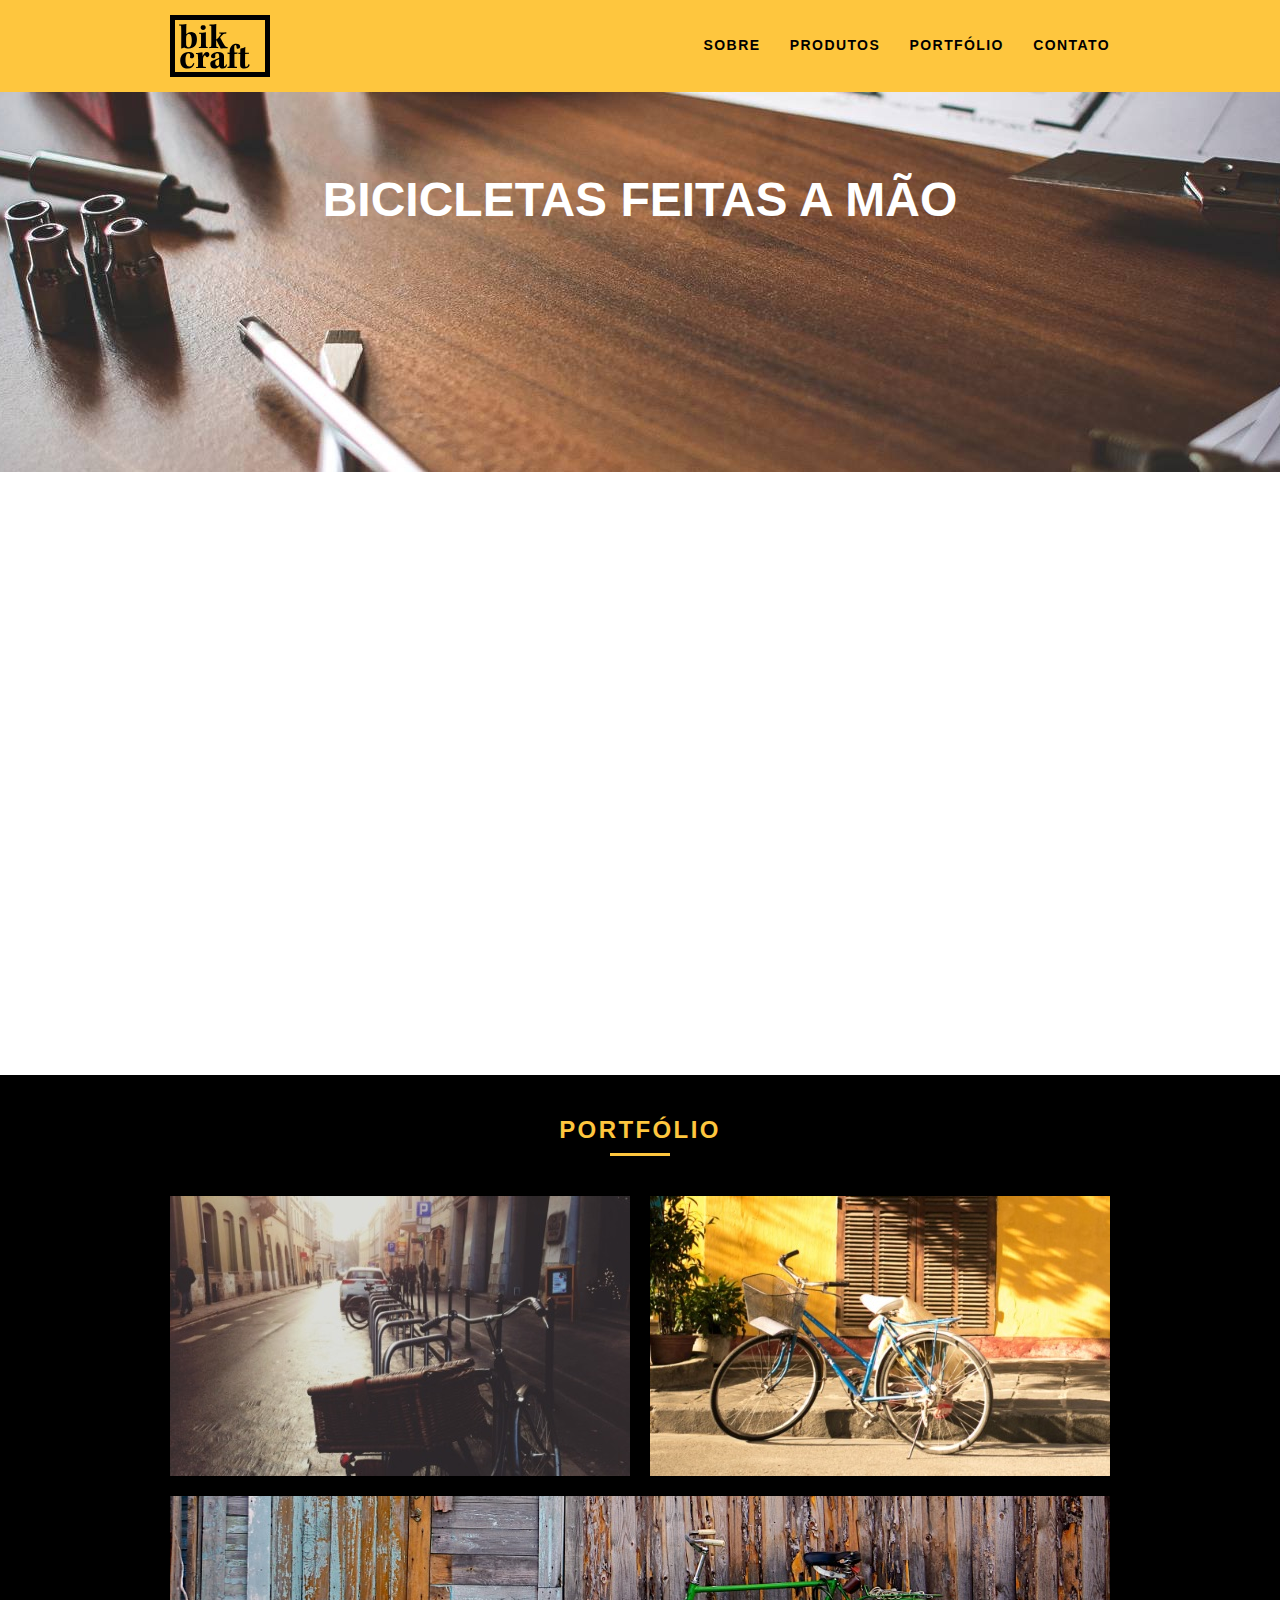
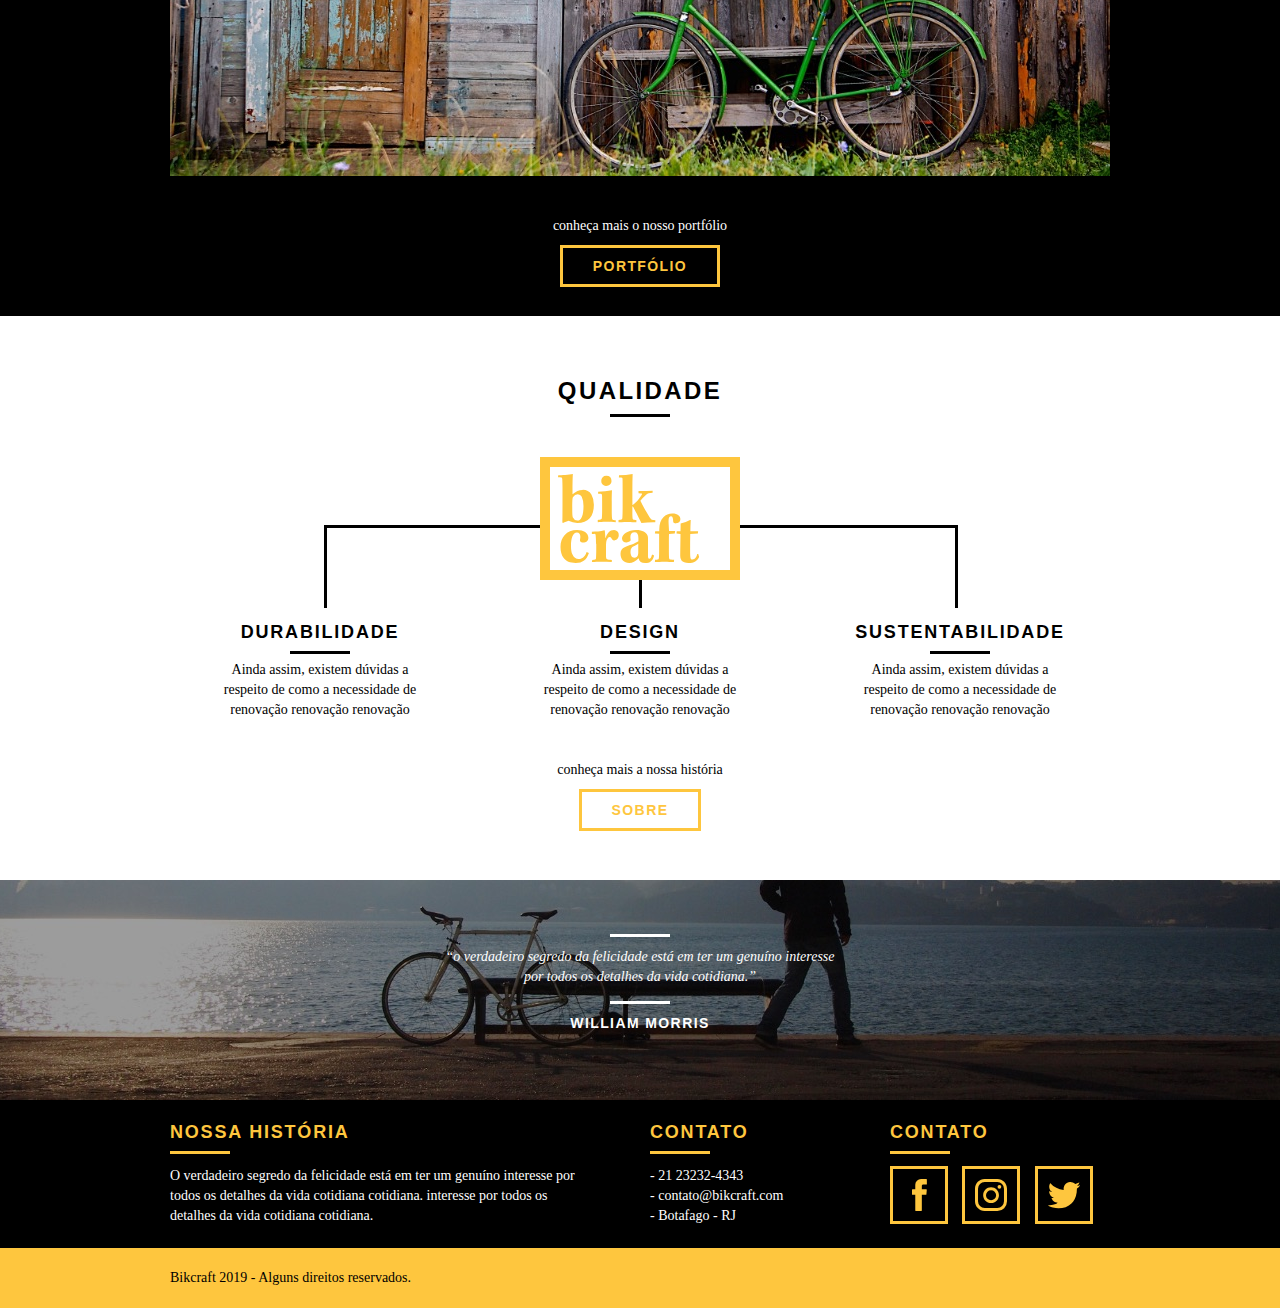
<file: index.html>
<!DOCTYPE html>
<html lang="pt-br">

<head>
	<meta charset="utf-8">
	<title>Bikcraft - Bicicletas Personalizadas</title>
	<meta name="description" content="Compre a sua bicicleta personalizada na Bikcraft. Possuímos modelos Passeio, Retrô e Esporte.">

	<meta property="og:type" content="website" />
	<meta property="og:title" content="Bikcraft - Bicicletas Personalizadas" />
	<meta property="og:description" content="Compre a sua bicicleta personalizada na Bikcraft. Possuímos modelos Passeio, Retrô e Esporte." />
	<meta property="og:url" content="http://bikcraft.com" />
	<meta property="og:image" content="http://bikcraft.com/img/og-image.png" />

	<meta name="viewport" content="width=device-width, initial-scale=1">

	<link rel="shortcut icon" href="img/favicon.ico">

	<link rel="stylesheet" href="css/style.css">
	<script>document.documentElement.classList.add("js");</script>
</head>

<body>
	<header class="header">
		<div class="container">
			<a href="index.html" class="grid-4">
				<img src="img/bikcraft.svg" alt="Bikcraft">
			</a>
			<nav class="grid-12 header_menu">
				<ul>
					<li><a href="sobre.html">Sobre</a></li>
					<li><a href="produtos.html">Produtos</a></li>
					<li><a href="portfolio.html">Portfólio</a></li>
					<li><a href="contato.html">Contato</a></li>
				</ul>
			</nav>
		</div>
	</header>

	<section class="introducao">
		<div class="container">
			<h1 data-anime="400" class="fadeInDown">Bicicletas Feitas a Mão</h1>
			<blockquote data-anime="800" class="fadeInDown quote-externo">
				<p>“não tenha nada em sua casa que você não considere útil ou acredita ser bonito”</p>
				<cite>WILLIAM MORRIS</cite>
			</blockquote>
			<a data-anime="1200" href="produtos.html" class="btn">Orçamento</a>
		</div>
	</section>

	<section class="produtos container fadeInDown" data-anime="1600">
		<h2 class="subtitulo">Produtos</h2>
		<ul class="produtos_lista">

			<li class="grid-1-3">
				<div class="produtos_icone">
					<img src="img/produtos/passeio.svg" alt="Bikcraft Passeio">
				</div>
				<h3>Passeio</h3>
				<p>Ainda assim, existem dúvidas a respeito de como a necessidade de renovação.</p>
			</li>

			<li class="grid-1-3">
				<div class="produtos_icone">
					<img src="img/produtos/esporte.svg" alt="Bikcraft Passeio">
				</div>
				<h3>Esporte</h3>
				<p>Ainda assim, existem dúvidas a respeito de como a necessidade de renovação.</p>
			</li>

			<li class="grid-1-3">
				<div class="produtos_icone">
					<img src="img/produtos/retro.svg" alt="Bikcraft Passeio">
				</div>
				<h3>Retrô</h3>
				<p>Ainda assim, existem dúvidas a respeito de como a necessidade de renovação.</p>
			</li>

		</ul>

		<div class="call">
			<p>clique aqui e veja os detalhes dos produtos</p>
			<a href="produtos.html" class="btn btn-preto">Produtos</a>
		</div>

	</section>

	<section class="portfolio">
		<div class="container">
			<h2 class="subtitulo">Portfólio</h2>
			<ul class="portfolio_lista">
				<li class="grid-8"><img src="img/portfolio/retro.jpg" alt="Bicicleta Retrô"></li>
				<li class="grid-8"><img src="img/portfolio/passeio.jpg" alt="Bicicleta Passeio"></li>
				<li class="grid-16"><img src="img/portfolio/esporte.jpg" alt="Bicicleta Esporte"></li>
			</ul>
			<div class="call">
				<p>conheça mais o nosso portfólio</p>
				<a href="portfolio.html" class="btn">Portfólio</a>
			</div>
		</div>
	</section>

	<section class="qualidade container">
		<h2 class="subtitulo">Qualidade</h2>
		<img src="img/bikcraft-qualidade.svg" alt="Bikcraft">
		<ul class="qualidade_lista">
			<li class="grid-1-3">
				<h3>Durabilidade</h3>
				<p>Ainda assim, existem dúvidas a respeito de como a necessidade de renovação renovação renovação</p>
			</li>
			<li class="grid-1-3">
				<h3>Design</h3>
				<p>Ainda assim, existem dúvidas a respeito de como a necessidade de renovação renovação renovação</p>
			</li>
			<li class="grid-1-3">
				<h3>Sustentabilidade</h3>
				<p>Ainda assim, existem dúvidas a respeito de como a necessidade de renovação renovação renovação</p>
			</li>
		</ul>
		<div class="call">
			<p>conheça mais a nossa história</p>
			<a href="sobre.html" class="btn btn-preto">Sobre</a>
		</div>
	</section>

	<div class="quebra">
		<blockquote class="quote-externo container">
			<p>“o verdadeiro segredo da felicidade está em ter um genuíno interesse por todos os detalhes da vida cotidiana.”</p>
			<cite>WILLIAM MORRIS</cite>
		</blockquote>
	</div>

	<footer>
		<div class="footer">
			<div class="container">

				<div class="grid-8 footer_historia">
					<h3>Nossa História</h3>
					<p>O verdadeiro segredo da felicidade está em ter um genuíno interesse por todos os detalhes da vida cotidiana cotidiana. interesse por todos os detalhes da vida cotidiana cotidiana.</p>
				</div>

				<div class="grid-4 footer_contato">
					<h3>Contato</h3>
					<ul>
						<li>- 21 23232-4343</li>
						<li>- contato@bikcraft.com</li>
						<li>- Botafago - RJ</li>
					</ul>
				</div>

				<div class="grid-4 footer_redes">
					<h3>Contato</h3>
					<ul>
						<li><a href="http://facebook.com" target="_blank"><img src="img/redes-sociais/facebook.svg" alt="Facebook Bikcraft"></a></li>
						<li><a href="http://instagram.com" target="_blank"><img src="img/redes-sociais/instagram.svg" alt="Instagram Bikcraft"></a></li>
						<li><a href="http://twitter.com" target="_blank"><img src="img/redes-sociais/twitter.svg" alt="Twitter Bikcraft"></a></li>
					</ul>
				</div>

			</div>
		</div>

		<div class="copy">
			<div class="container">
				<p class="grid-16">Bikcraft 2019 - Alguns direitos reservados.</p>
			</div>
		</div>
	</footer>

	<script src="./js/plugins/simple-anime.js"></script>
	<script src="./js/script.js"></script>
</body>

</html>
</file>
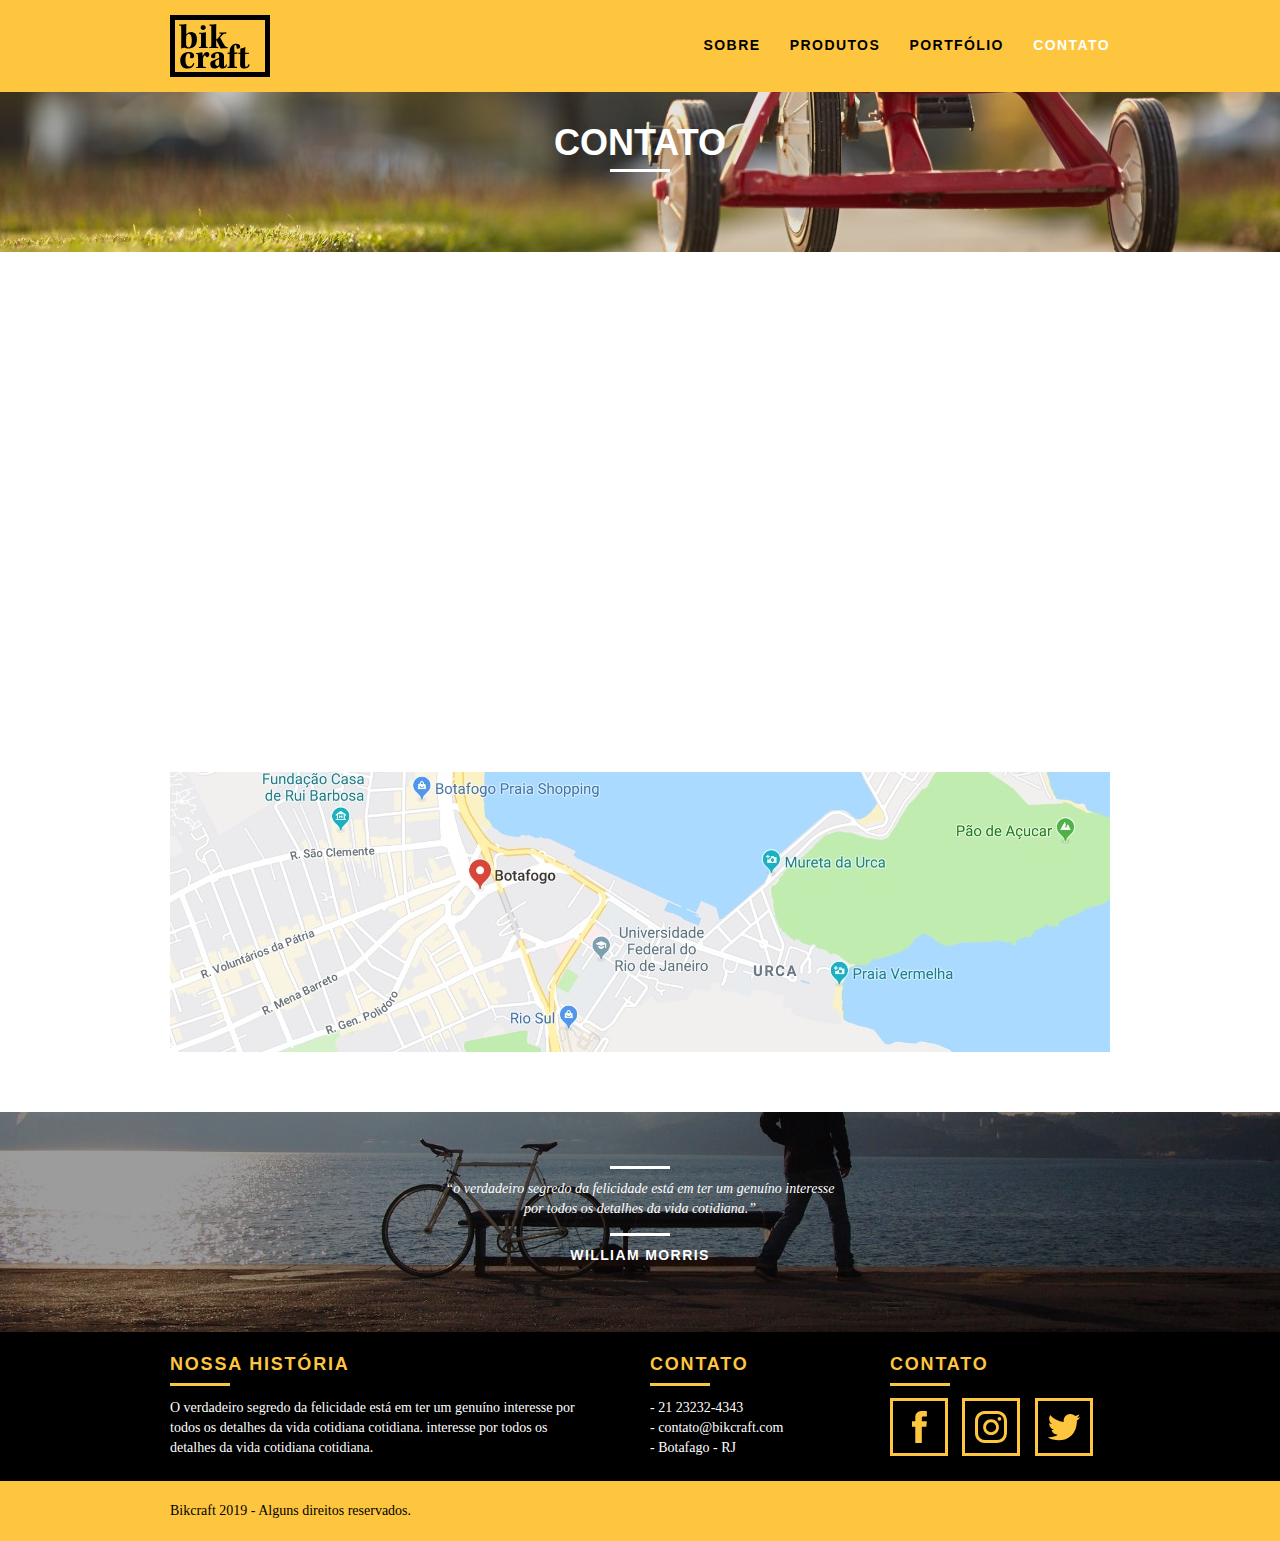
<file: contato.html>
<!DOCTYPE html>
<html lang="pt-br">

<head>
	<meta charset="utf-8">
	<title>Bikcraft - Contato - 21 9999-9999</title>
	<meta name="description" content="Compre a sua bicicleta personalizada na Bikcraft. Possuímos modelos Passeio, Retrô e Esporte.">

	<meta property="og:type" content="website" />
	<meta property="og:title" content="Bikcraft - Contato - 21 9999-9999" />
	<meta property="og:description" content="Compre a sua bicicleta personalizada na Bikcraft. Possuímos modelos Passeio, Retrô e Esporte." />
	<meta property="og:url" content="http://bikcraft.com/contato.html" />
	<meta property="og:image" content="http://bikcraft.com/img/og-image.png" />

	<link rel="shortcut icon" href="img/favicon.ico">

	<meta name="viewport" content="width=device-width, initial-scale=1">

	<link rel="stylesheet" href="css/style.css">
	<script>document.documentElement.classList.add("js");</script>
</head>

<body>

	<header class="header">
		<div class="container">
			<a href="index.html" class="grid-4">
				<img src="img/bikcraft.svg" alt="Bikcraft">
			</a>
			<nav class="grid-12 header_menu">
				<ul>
					<li><a href="sobre.html">Sobre</a></li>
					<li><a href="produtos.html">Produtos</a></li>
					<li><a href="portfolio.html">Portfólio</a></li>
					<li><a href="contato.html" class="menu_ativo">Contato</a></li>
				</ul>
			</nav>
		</div>
	</header>

	<section class="introducao-interna interna_contato">
		<div class="container">
			<h1 data-anime="400" class="fadeInDown">Contato</h1>
			<p data-anime="800" class="fadeInDown">tire suas dúvidas com a gente</p>
		</div>
	</section>

	<section class="contato container fadeInDown" data-anime="1200">
		<form id="form_orcamento" class="contato_form grid-8 formphp" method="POST" action="./enviar.php">
			<label for="nome">Nome</label>
			<input type="text" id="nome" name="nome" required>
			<label for="email">E-mail</label>
			<input type="email" id="email" name="email" required>
			<label for="telefone">Telefone</label>
			<input type="text" id="telefone" name="telefone">

			<label class="nao-aparece">Se você não é um robô, deixe em branco.</label>
			<input type="text" class="nao-aparece" name="leaveblank">
			<label class="nao-aparece">Se você não é um robô, não mude este campo.</label>
			<input type="text" class="nao-aparece" name="dontchange" value="http://">

			<label for="mensagem">Mensagem</label>
			<textarea id="mensagem" name="mensagem" required></textarea>
			<button id="enviar" name="enviar" type="submit" class="btn btn-preto">Enviar</button>
		</form>
		<div class="contato_dados grid-8">
			<h3>Dados</h3>
			<span>+55 21 93223 3232</span>
			<span>orcamento@bikcraft.com</span>
			<span>Rua Ali Perto - Botafogo</span>
			<span>Rio de Janeiro - RJ - Brasil</span>
			<h3>Redes Sociais</h3>
			<ul>
				<li><a href="http://facebook.com" target="_blank"><img src="img/redes-sociais/facebook.svg"></a></li>
				<li><a href="http://instagram.com" target="_blank"><img src="img/redes-sociais/instagram.svg"></a></li>
				<li><a href="http://twitter.com" target="_blank"><img src="img/redes-sociais/twitter.svg"></a></li>
			</ul>
		</div>
	</section>

	<section class="container contato_mapa">
		<a href="http://google.com" target="_blank" class="grid-16"><img src="img/endereco-bikcraft.jpg" alt="Endereço da Bikcraft"></a>
	</section>

	<div class="quebra">
		<blockquote class="quote-externo container">
			<p>“o verdadeiro segredo da felicidade está em ter um genuíno interesse por todos os detalhes da vida cotidiana.”</p>
			<cite>WILLIAM MORRIS</cite>
		</blockquote>
	</div>

	<footer>
		<div class="footer">
			<div class="container">

				<div class="grid-8 footer_historia">
					<h3>Nossa História</h3>
					<p>O verdadeiro segredo da felicidade está em ter um genuíno interesse por todos os detalhes da vida cotidiana cotidiana. interesse por todos os detalhes da vida cotidiana cotidiana.</p>
				</div>

				<div class="grid-4 footer_contato">
					<h3>Contato</h3>
					<ul>
						<li>- 21 23232-4343</li>
						<li>- contato@bikcraft.com</li>
						<li>- Botafago - RJ</li>
					</ul>
				</div>

				<div class="grid-4 footer_redes">
					<h3>Contato</h3>
					<ul>
						<li><a href="http://facebook.com" target="_blank"><img src="img/redes-sociais/facebook.svg" alt="Facebook Bikcraft"></a></li>
						<li><a href="http://instagram.com" target="_blank"><img src="img/redes-sociais/instagram.svg" alt="Instagram Bikcraft"></a></li>
						<li><a href="http://twitter.com" target="_blank"><img src="img/redes-sociais/twitter.svg" alt="Twitter Bikcraft"></a></li>
					</ul>
				</div>

			</div>
		</div>

		<div class="copy">
			<div class="container">
				<p class="grid-16">Bikcraft 2019 - Alguns direitos reservados.</p>
			</div>
		</div>
	</footer>

	<script src="./js/plugins/simple-anime.js"></script>
	<script src="./js/script.js"></script>
</body>

</html>
</file>
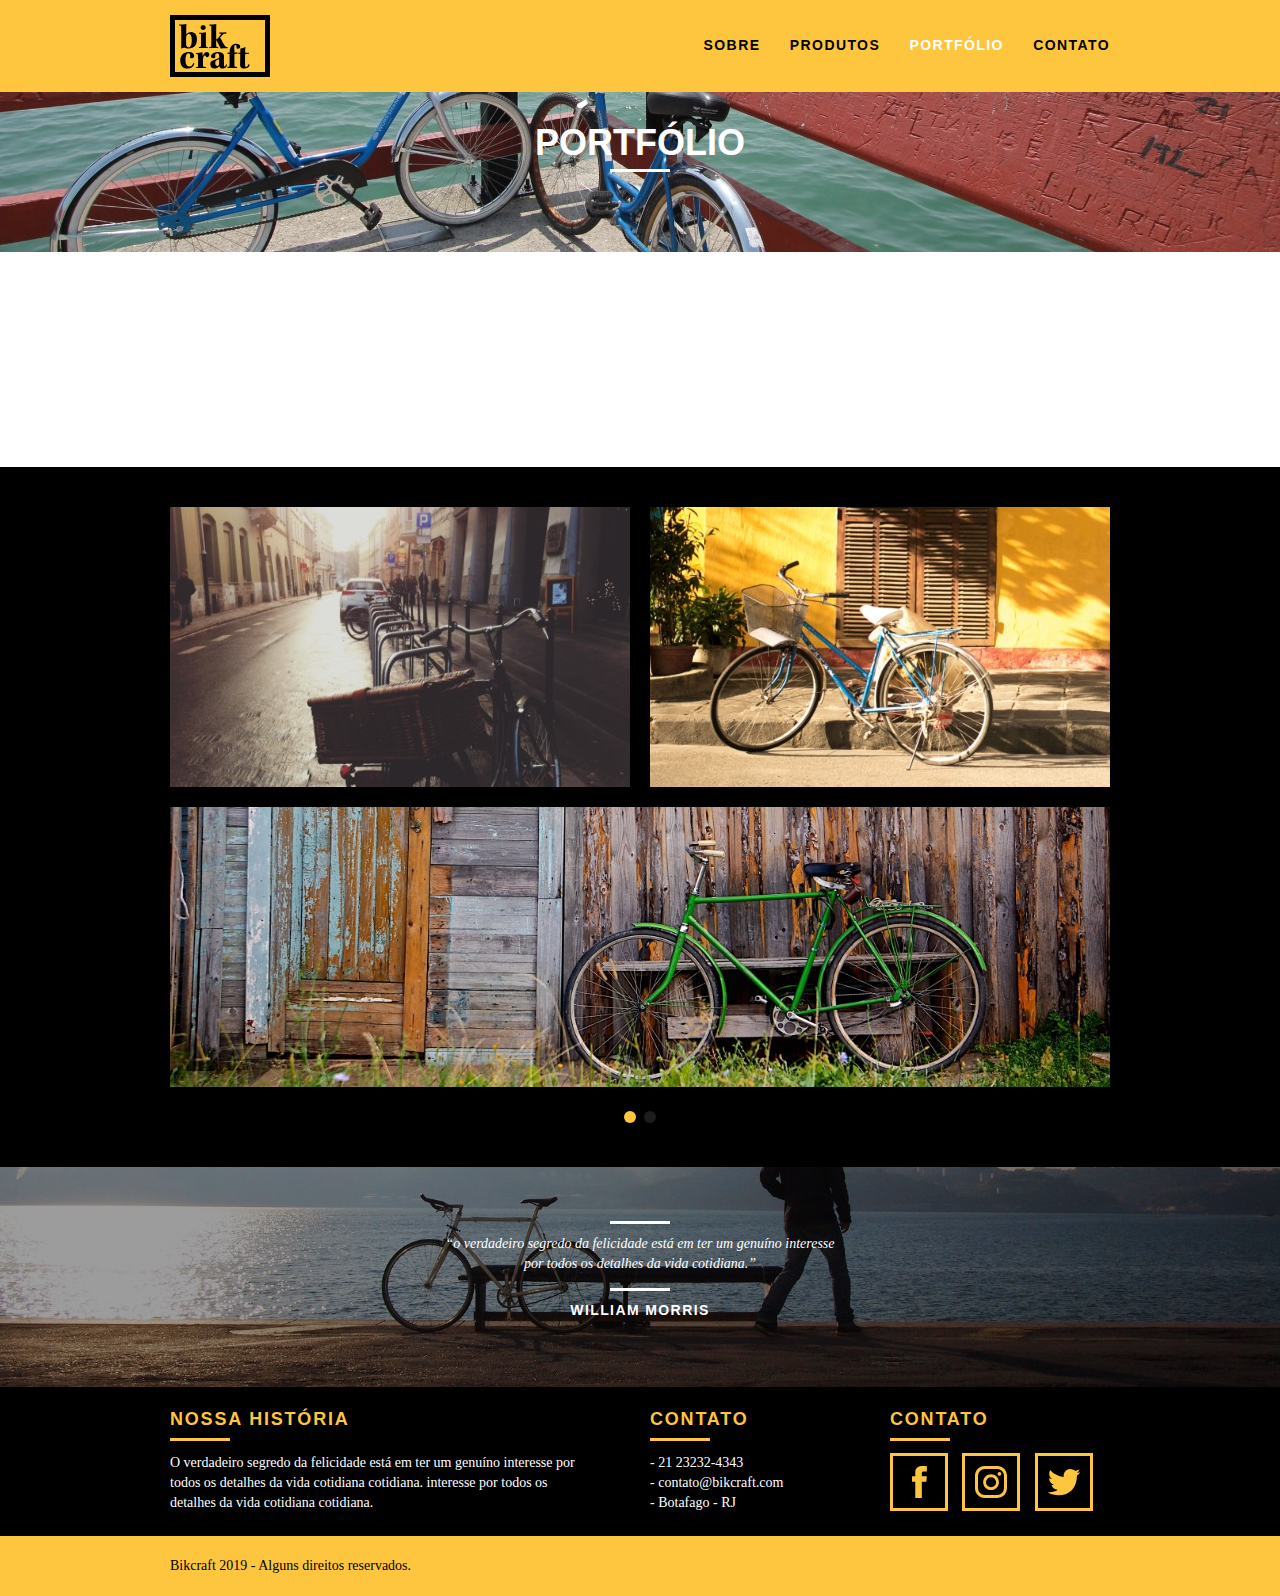
<file: portfolio.html>
<!DOCTYPE html>
<html lang="pt-br">

<head>
	<meta charset="utf-8">
	<title>Bikcraft - Conheça o portfólio de clientes</title>
	<meta name="description" content="Compre a sua bicicleta personalizada na Bikcraft. Possuímos modelos Passeio, Retrô e Esporte.">

	<meta property="og:type" content="website" />
	<meta property="og:title" content="Bikcraft - Conheça o portfólio de clientes" />
	<meta property="og:description" content="Compre a sua bicicleta personalizada na Bikcraft. Possuímos modelos Passeio, Retrô e Esporte." />
	<meta property="og:url" content="http://bikcraft.com/portfolio.html" />
	<meta property="og:image" content="http://bikcraft.com/img/og-image.png" />

	<meta name="viewport" content="width=device-width, initial-scale=1">

	<link rel="shortcut icon" href="img/favicon.ico">

	<link rel="stylesheet" href="css/style.css">
	<script>document.documentElement.classList.add("js");</script>
</head>

<body>

	<header class="header">
		<div class="container">
			<a href="index.html" class="grid-4">
				<img src="img/bikcraft.svg" alt="Bikcraft">
			</a>
			<nav class="grid-12 header_menu">
				<ul>
					<li><a href="sobre.html">Sobre</a></li>
					<li><a href="produtos.html">Produtos</a></li>
					<li><a href="portfolio.html" class="menu_ativo">Portfólio</a></li>
					<li><a href="contato.html">Contato</a></li>
				</ul>
			</nav>
		</div>
	</header>

	<section class="introducao-interna interna_portfolio">
		<div class="container">
			<h1 data-anime="400" class="fadeInDown">Portfólio</h1>
			<p data-anime="800" class="fadeInDown">conheça os projetos que amamos mostrar</p>
		</div>
	</section>

	<section class="container fadeInDown" data-slide="quote" data-anime="1200">
		<blockquote class="quote_clientes">
			<p>“Pedalar sempre foi a minha paixão, o que o pessoal da Bikcraft fez foi intensificar meu amor por esta atividade. Recomento à todos.”</p>
			<cite>Barbara Moss</cite>
		</blockquote>
		<blockquote class="quote_clientes">
			<p>“Nada melhor do que dar um rolê com a minha Bikcraft na orla. Essa é a minha companheira mais fiel, nunca me traiu e está sempre a minha disposição.”</p>
			<cite>Jhony Rato</cite>
		</blockquote>
		<blockquote class="quote_clientes">
			<p>“Aqueles que ainda não possuem uma Bikcraft, não sabem o que estão perdendo. A precisão é absurda e a velocidade transcendental. Nunca vi nada igual.”</p>
			<cite>Bernardo Silva</cite>
		</blockquote>
	</section>

	<section class="portfolio">
		<div class="container" data-slide="portfolio">
			<ul class="portfolio_lista">
				<li class="grid-8"><img src="img/portfolio/retro.jpg" alt="Bicicleta Retrô"></li>
				<li class="grid-8"><img src="img/portfolio/passeio.jpg" alt="Bicicleta Passeio"></li>
				<li class="grid-16"><img src="img/portfolio/esporte.jpg" alt="Bicicleta Esporte"></li>
			</ul>
			<ul class="portfolio_lista">
				<li class="grid-8"><img src="img/portfolio/passeio.jpg" alt="Bicicleta Passeio"></li>
				<li class="grid-8"><img src="img/portfolio/retro.jpg" alt="Bicicleta Retrô"></li>
				<li class="grid-16"><img src="img/portfolio/esporte.jpg" alt="Bicicleta Esporte"></li>
			</ul>
		</div>
	</section>

	<div class="quebra">
		<blockquote class="quote-externo container">
			<p>“o verdadeiro segredo da felicidade está em ter um genuíno interesse por todos os detalhes da vida cotidiana.”</p>
			<cite>WILLIAM MORRIS</cite>
		</blockquote>
	</div>

	<footer>
		<div class="footer">
			<div class="container">

				<div class="grid-8 footer_historia">
					<h3>Nossa História</h3>
					<p>O verdadeiro segredo da felicidade está em ter um genuíno interesse por todos os detalhes da vida cotidiana cotidiana. interesse por todos os detalhes da vida cotidiana cotidiana.</p>
				</div>

				<div class="grid-4 footer_contato">
					<h3>Contato</h3>
					<ul>
						<li>- 21 23232-4343</li>
						<li>- contato@bikcraft.com</li>
						<li>- Botafago - RJ</li>
					</ul>
				</div>

				<div class="grid-4 footer_redes">
					<h3>Contato</h3>
					<ul>
						<li><a href="http://facebook.com" target="_blank"><img src="img/redes-sociais/facebook.svg" alt="Facebook Bikcraft"></a></li>
						<li><a href="http://instagram.com" target="_blank"><img src="img/redes-sociais/instagram.svg" alt="Instagram Bikcraft"></a></li>
						<li><a href="http://twitter.com" target="_blank"><img src="img/redes-sociais/twitter.svg" alt="Twitter Bikcraft"></a></li>
					</ul>
				</div>

			</div>
		</div>

		<div class="copy">
			<div class="container">
				<p class="grid-16">Bikcraft 2019 - Alguns direitos reservados.</p>
			</div>
		</div>
	</footer>

	<script src="./js/plugins/simple-anime.js"></script>
	<script src="./js/plugins/simple-slide.js"></script>
	<script src="./js/script.js"></script>
</body>

</html>
</file>
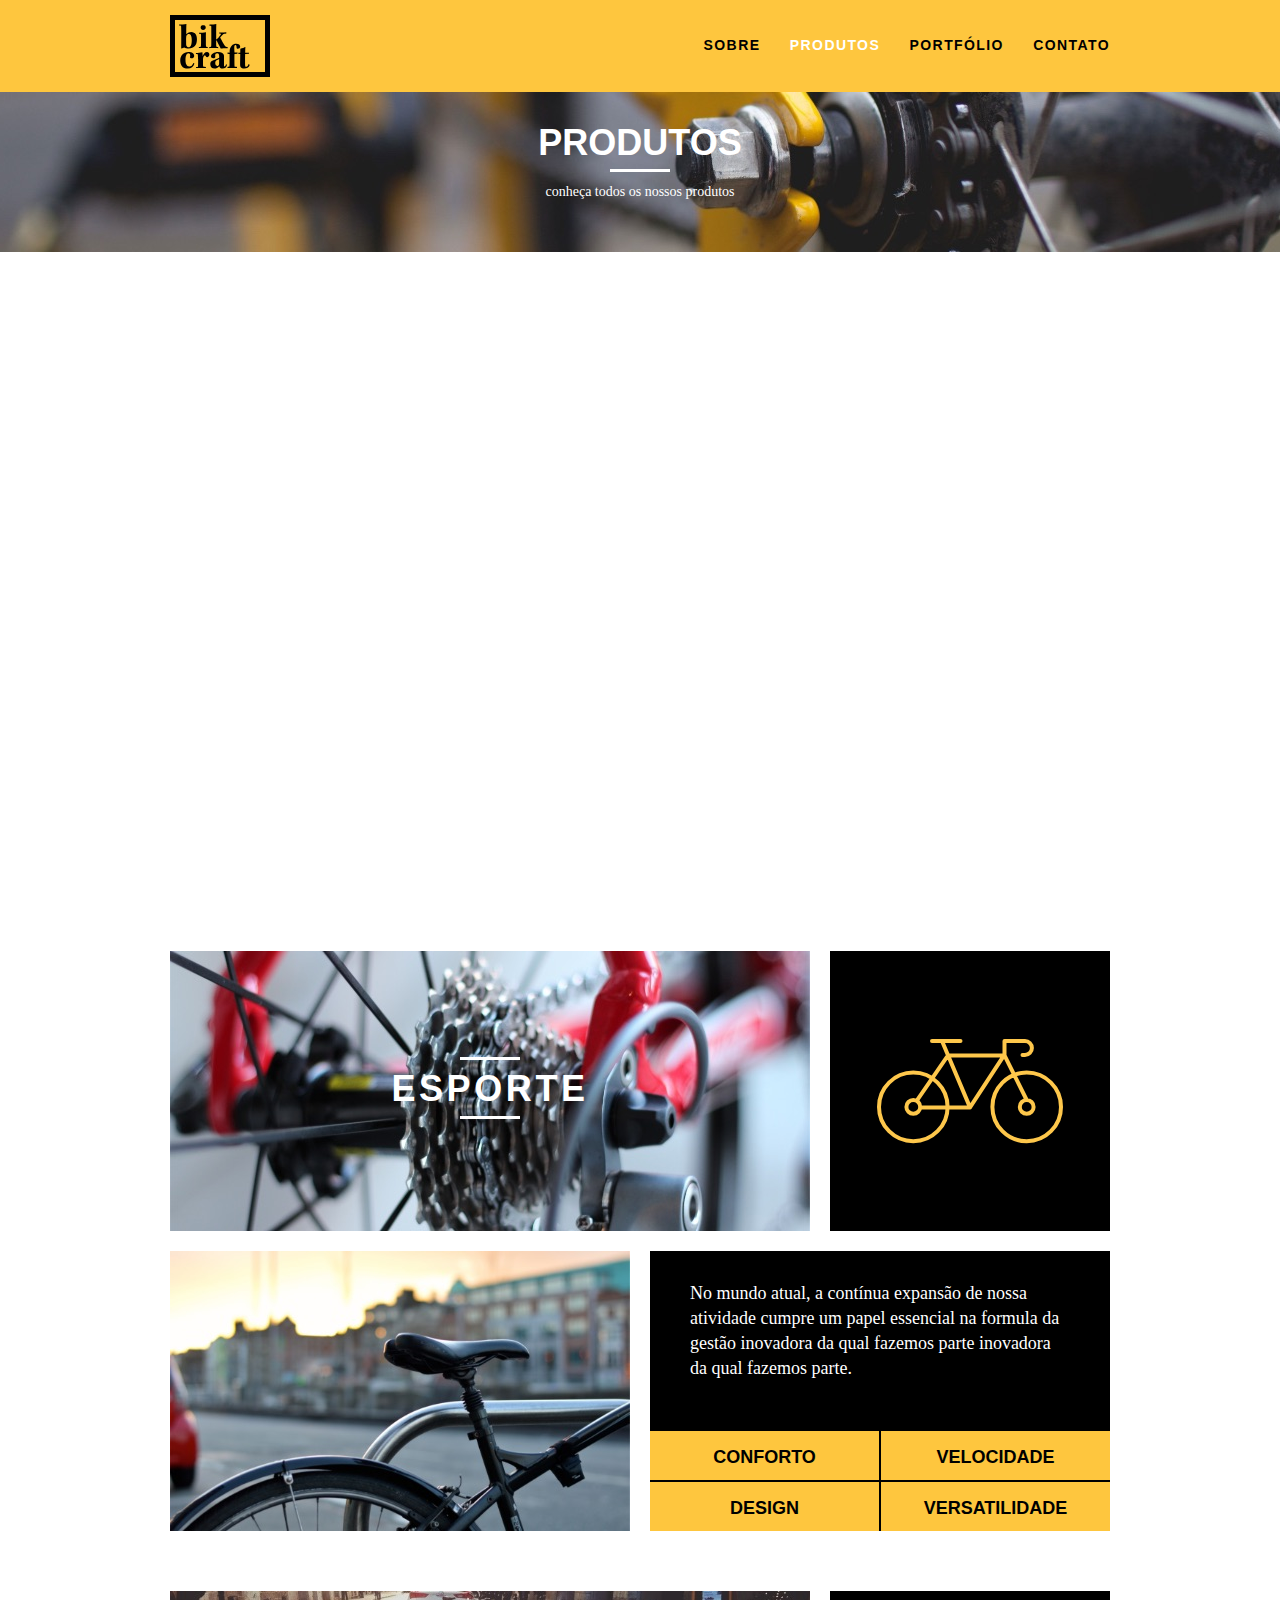
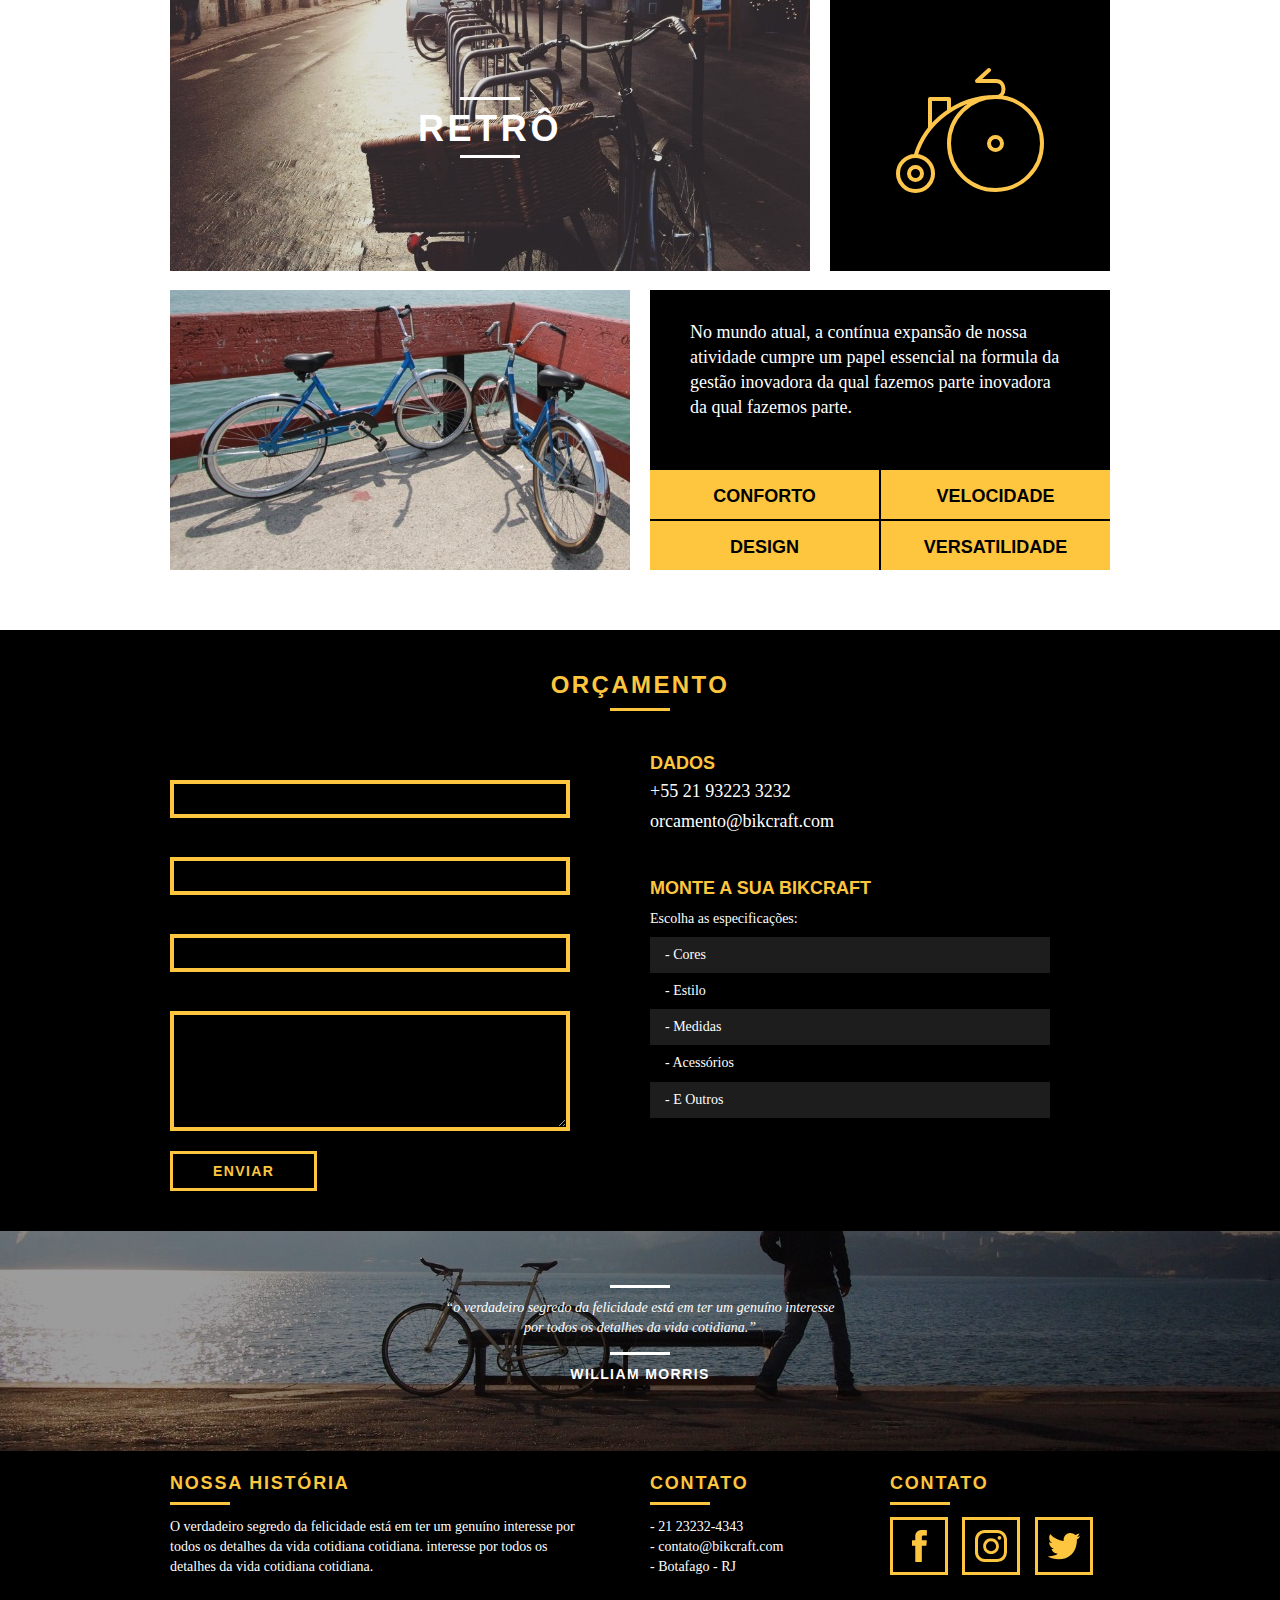
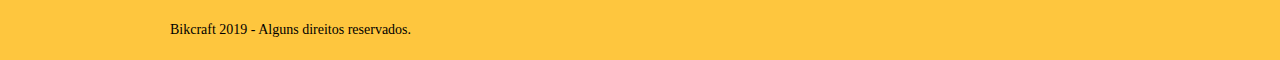
<file: produtos.html>
<!DOCTYPE html>
<html lang="pt-br">

<head>
	<meta charset="utf-8">
	<title>Bikcraft - Conheça as linhas Passeio, Retrô e Esporte</title>
	<meta name="description" content="Compre a sua bicicleta personalizada na Bikcraft. Possuímos modelos Passeio, Retrô e Esporte.">

	<meta property="og:type" content="website" />
	<meta property="og:title" content="Bikcraft - Conheça as linhas Passeio, Retrô e Esporte" />
	<meta property="og:description" content="Compre a sua bicicleta personalizada na Bikcraft. Possuímos modelos Passeio, Retrô e Esporte." />
	<meta property="og:url" content="http://bikcraft.com/produtos.html" />
	<meta property="og:image" content="http://bikcraft.com/img/og-image.png" />

	<meta name="viewport" content="width=device-width, initial-scale=1">

	<link rel="shortcut icon" href="img/favicon.ico">

	<link rel="stylesheet" href="css/style.css">
	<script>document.documentElement.classList.add("js");</script>
</head>

<body>

	<header class="header">
		<div class="container">
			<a href="index.html" class="grid-4">
				<img src="img/bikcraft.svg" alt="Bikcraft">
			</a>
			<nav class="grid-12 header_menu">
				<ul>
					<li><a href="sobre.html">Sobre</a></li>
					<li><a href="produtos.html" class="menu_ativo">Produtos</a></li>
					<li><a href="portfolio.html">Portfólio</a></li>
					<li><a href="contato.html">Contato</a></li>
				</ul>
			</nav>
		</div>
	</header>

	<section class="introducao-interna interna_produtos">
		<div class="container">
			<h1 data-anime="400" class="fadeInDown">Produtos</h1>
			<p data-anime="800" class="fadeInDown">conheça todos os nossos produtos</p>
		</div>
	</section>

	<section class="container produto_item fadeInDown" data-anime="1200">
		<div class="grid-11">
			<img src="img/produtos/bikcraft-passeio-1.jpg" alt="Bikcraft Passeio">
			<h2>Passeio</h2>
		</div>
		<div class="grid-5 produto_icone"><img src="img/produtos/passeio.svg"></div>
		<div class="grid-8"><img src="img/produtos/bikcraft-passeio-2.jpg" alt="Bikcraft Passeio"></div>
		<div class="grid-8 produto_info">
			<p>No mundo atual, a contínua expansão de nossa atividade cumpre um papel essencial na formula da gestão inovadora da qual fazemos parte inovadora da qual fazemos parte.</p>
			<ul>
				<li>Conforto</li>
				<li>Velocidade</li>
				<li>Design</li>
				<li>Versatilidade</li>
			</ul>
		</div>
	</section>

	<section class="container produto_item">
		<div class="grid-11">
			<img src="img/produtos/bikcraft-esporte-1.jpg" alt="Bikcraft Esporte">
			<h2>Esporte</h2>
		</div>
		<div class="grid-5 produto_icone"><img src="img/produtos/esporte.svg"></div>
		<div class="grid-8"><img src="img/produtos/bikcraft-esporte-2.jpg" alt="Bikcraft Esporte"></div>
		<div class="grid-8 produto_info">
			<p>No mundo atual, a contínua expansão de nossa atividade cumpre um papel essencial na formula da gestão inovadora da qual fazemos parte inovadora da qual fazemos parte.</p>
			<ul>
				<li>Conforto</li>
				<li>Velocidade</li>
				<li>Design</li>
				<li>Versatilidade</li>
			</ul>
		</div>
	</section>

	<section class="container produto_item">
		<div class="grid-11">
			<img src="img/produtos/bikcraft-retro-1.jpg" alt="Bikcraft Retrô">
			<h2>Retrô</h2>
		</div>
		<div class="grid-5 produto_icone"><img src="img/produtos/retro.svg"></div>
		<div class="grid-8"><img src="img/produtos/bikcraft-retro-2.jpg" alt="Bikcraft Retrô"></div>
		<div class="grid-8 produto_info">
			<p>No mundo atual, a contínua expansão de nossa atividade cumpre um papel essencial na formula da gestão inovadora da qual fazemos parte inovadora da qual fazemos parte.</p>
			<ul>
				<li>Conforto</li>
				<li>Velocidade</li>
				<li>Design</li>
				<li>Versatilidade</li>
			</ul>
		</div>
	</section>

	<section class="orcamento">
		<div class="container">
			<h2 class="subtitulo">Orçamento</h2>
			<form id="form_orcamento" class="contato_form grid-8 formphp" method="POST" action="./enviar.php">
				<label for="nome">Nome</label>
				<input type="text" id="nome" name="nome" required>
				<label for="email">E-mail</label>
				<input type="email" id="email" name="email" required>
				<label for="telefone">Telefone</label>
				<input type="text" id="telefone" name="telefone">

				<label class="nao-aparece">Se você não é um robô, deixe em branco.</label>
				<input type="text" class="nao-aparece" name="leaveblank">
				<label class="nao-aparece">Se você não é um robô, não mude este campo.</label>
				<input type="text" class="nao-aparece" name="dontchange" value="http://">

				<label for="mensagem">Mensagem</label>
				<textarea id="mensagem" name="mensagem" required></textarea>
				<button id="enviar" name="enviar" type="submit" class="btn">Enviar</button>
			</form>
			<div class="orcamento_dados grid-8">
				<h3>Dados</h3>
				<span>+55 21 93223 3232</span>
				<span>orcamento@bikcraft.com</span>
				<h3>Monte a sua Bikcraft</h3>
				<p>Escolha as especificações:</p>
				<ul>
					<li>- Cores</li>
					<li>- Estilo</li>
					<li>- Medidas</li>
					<li>- Acessórios</li>
					<li>- E Outros</li>
				</ul>
			</div>
		</div>
	</section>

	<div class="quebra">
		<blockquote class="quote-externo container">
			<p>“o verdadeiro segredo da felicidade está em ter um genuíno interesse por todos os detalhes da vida cotidiana.”</p>
			<cite>WILLIAM MORRIS</cite>
		</blockquote>
	</div>

	<footer>
		<div class="footer">
			<div class="container">

				<div class="grid-8 footer_historia">
					<h3>Nossa História</h3>
					<p>O verdadeiro segredo da felicidade está em ter um genuíno interesse por todos os detalhes da vida cotidiana cotidiana. interesse por todos os detalhes da vida cotidiana cotidiana.</p>
				</div>

				<div class="grid-4 footer_contato">
					<h3>Contato</h3>
					<ul>
						<li>- 21 23232-4343</li>
						<li>- contato@bikcraft.com</li>
						<li>- Botafago - RJ</li>
					</ul>
				</div>

				<div class="grid-4 footer_redes">
					<h3>Contato</h3>
					<ul>
						<li><a href="http://facebook.com" target="_blank"><img src="img/redes-sociais/facebook.svg" alt="Facebook Bikcraft"></a></li>
						<li><a href="http://instagram.com" target="_blank"><img src="img/redes-sociais/instagram.svg" alt="Instagram Bikcraft"></a></li>
						<li><a href="http://twitter.com" target="_blank"><img src="img/redes-sociais/twitter.svg" alt="Twitter Bikcraft"></a></li>
					</ul>
				</div>

			</div>
		</div>

		<div class="copy">
			<div class="container">
				<p class="grid-16">Bikcraft 2019 - Alguns direitos reservados.</p>
			</div>
		</div>
	</footer>

	<script src="./js/plugins/simple-anime.js"></script>
	<script src="./js/script.js"></script>
</body>

</html>
</file>
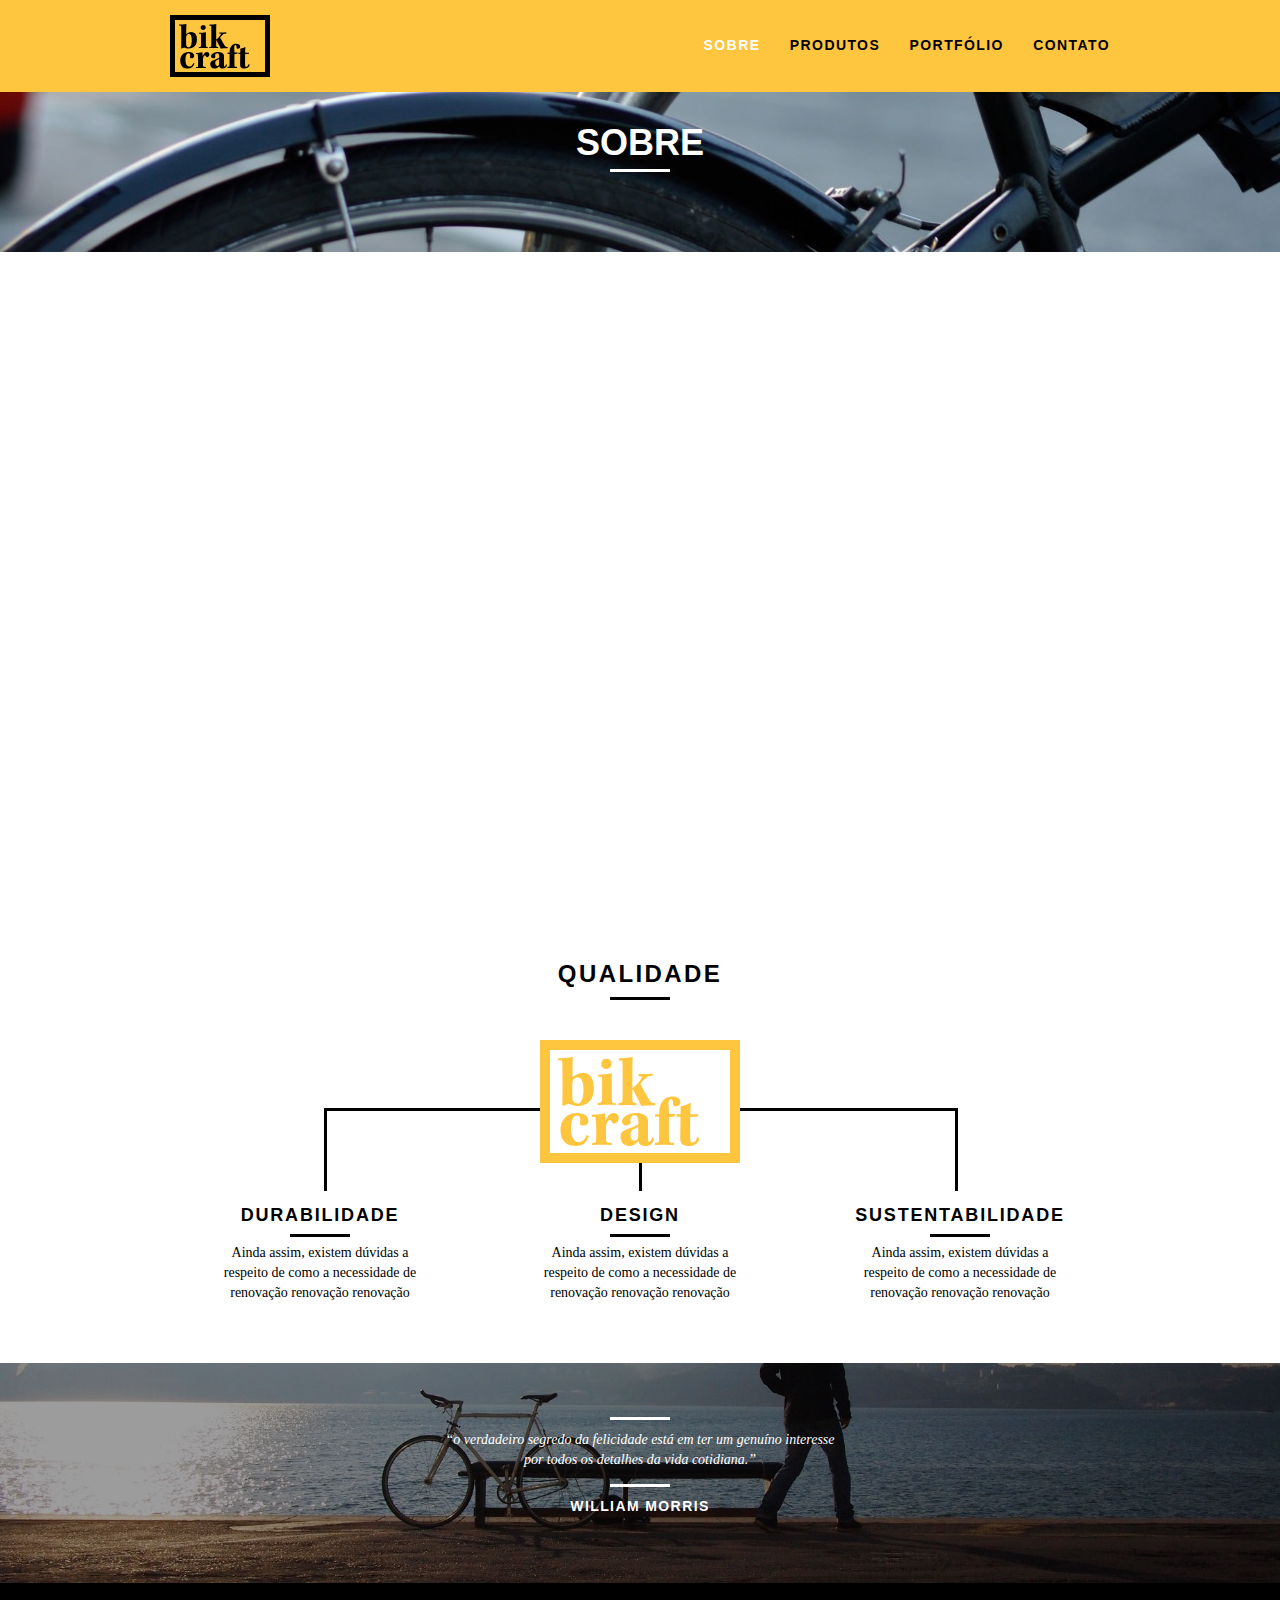
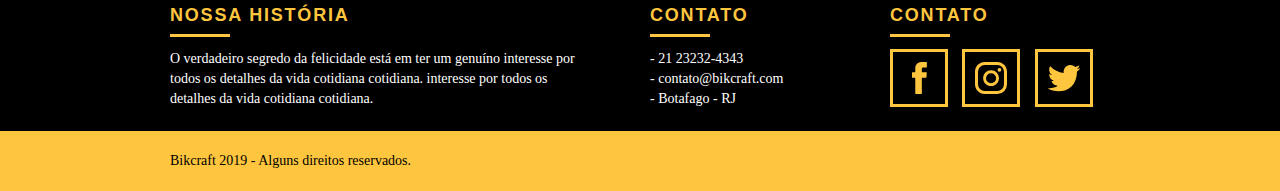
<file: sobre.html>
<!DOCTYPE html>
<html lang="pt-br">

<head>
	<meta charset="utf-8">
	<title>Bikcraft - Saiba mais sobre a gente</title>
	<meta name="description" content="Compre a sua bicicleta personalizada na Bikcraft. Possuímos modelos Passeio, Retrô e Esporte.">

	<meta property="og:type" content="website" />
	<meta property="og:title" content="Bikcraft - Saiba mais sobre a gente" />
	<meta property="og:description" content="Compre a sua bicicleta personalizada na Bikcraft. Possuímos modelos Passeio, Retrô e Esporte." />
	<meta property="og:url" content="http://bikcraft.com/sobre.html" />
	<meta property="og:image" content="http://bikcraft.com/img/og-image.png" />

	<meta name="viewport" content="width=device-width, initial-scale=1">

	<link rel="shortcut icon" href="img/favicon.ico">

	<link rel="stylesheet" href="css/style.css">
	<script>document.documentElement.classList.add("js");</script>
</head>

<body>

	<header class="header">
		<div class="container">
			<a href="index.html" class="grid-4">
				<img src="img/bikcraft.svg" alt="Bikcraft">
			</a>
			<nav class="grid-12 header_menu">
				<ul>
					<li><a href="sobre.html" class="menu_ativo">Sobre</a></li>
					<li><a href="produtos.html">Produtos</a></li>
					<li><a href="portfolio.html">Portfólio</a></li>
					<li><a href="contato.html">Contato</a></li>
				</ul>
			</nav>
		</div>
	</header>

	<section class="introducao-interna interna_sobre">
		<div class="container">
			<h1 data-anime="400" class="fadeInDown">Sobre</h1>
			<p data-anime="800" class="fadeInDown">conheça mais sobre a bikcraft</p>
		</div>
	</section>

	<section class="missao_sobre container fadeInDown" data-anime="1200">
		<div class="grid-10">
			<h2 class="subtitulo-interno">História, Missão e Visão</h2>
			<p>No mundo atual, a contínua expansão de nossa atividade cumpre um papel essencial na formulação da gestão inovadora da qual fazemos parte da qual fazemos parte.</p>
			<p>No mundo atual, a contínua expansão de nossa atividade cumpre um papel essencial na formulação da gestão inovadora da qual fazemos parte da qual fazemos parte.</p>
		</div>
		<div class="grid-6">
			<h2 class="subtitulo-interno">Valores</h2>
			<ul>
				<li>- Qualidade no processo com</li>
				<li>- Foco no cliente sem perder a</li>
				<li>- Diversão, preservando a</li>
				<li>- Natureza com sustentabilidade</li>
			</ul>
		</div>

		<div class="grid-16 foto-equipe">
			<img src="img/equipe-bikcraft.jpg" alt="Equipe Bikcraft">
		</div>

	</section>

	<section class="qualidade container">
		<h2 class="subtitulo">Qualidade</h2>
		<img src="img/bikcraft-qualidade.svg" alt="Bikcraft">
		<ul class="qualidade_lista">
			<li class="grid-1-3">
				<h3>Durabilidade</h3>
				<p>Ainda assim, existem dúvidas a respeito de como a necessidade de renovação renovação renovação</p>
			</li>
			<li class="grid-1-3">
				<h3>Design</h3>
				<p>Ainda assim, existem dúvidas a respeito de como a necessidade de renovação renovação renovação</p>
			</li>
			<li class="grid-1-3">
				<h3>Sustentabilidade</h3>
				<p>Ainda assim, existem dúvidas a respeito de como a necessidade de renovação renovação renovação</p>
			</li>
		</ul>
	</section>

	<div class="quebra">
		<blockquote class="quote-externo container">
			<p>“o verdadeiro segredo da felicidade está em ter um genuíno interesse por todos os detalhes da vida cotidiana.”</p>
			<cite>WILLIAM MORRIS</cite>
		</blockquote>
	</div>

	<footer>
		<div class="footer">
			<div class="container">

				<div class="grid-8 footer_historia">
					<h3>Nossa História</h3>
					<p>O verdadeiro segredo da felicidade está em ter um genuíno interesse por todos os detalhes da vida cotidiana cotidiana. interesse por todos os detalhes da vida cotidiana cotidiana.</p>
				</div>

				<div class="grid-4 footer_contato">
					<h3>Contato</h3>
					<ul>
						<li>- 21 23232-4343</li>
						<li>- contato@bikcraft.com</li>
						<li>- Botafago - RJ</li>
					</ul>
				</div>

				<div class="grid-4 footer_redes">
					<h3>Contato</h3>
					<ul>
						<li><a href="http://facebook.com" target="_blank"><img src="img/redes-sociais/facebook.svg" alt="Facebook Bikcraft"></a></li>
						<li><a href="http://instagram.com" target="_blank"><img src="img/redes-sociais/instagram.svg" alt="Instagram Bikcraft"></a></li>
						<li><a href="http://twitter.com" target="_blank"><img src="img/redes-sociais/twitter.svg" alt="Twitter Bikcraft"></a></li>
					</ul>
				</div>

			</div>
		</div>

		<div class="copy">
			<div class="container">
				<p class="grid-16">Bikcraft 2019 - Alguns direitos reservados.</p>
			</div>
		</div>
	</footer>

	<script src="./js/plugins/simple-anime.js"></script>
	<script src="./js/script.js"></script>
</body>

</html>
</file>
<file: css/style.css>
html{line-height:1.15;-webkit-text-size-adjust:100%}body{margin:0}main{display:block}h1{font-size:2em;margin:.67em 0}hr{box-sizing:content-box;height:0;overflow:visible}pre{font-family:monospace,monospace;font-size:1em}a{background-color:transparent}abbr[title]{border-bottom:none;text-decoration:underline;text-decoration:underline dotted}b,strong{font-weight:bolder}code,kbd,samp{font-family:monospace,monospace;font-size:1em}small{font-size:80%}sub,sup{font-size:75%;line-height:0;position:relative;vertical-align:baseline}sub{bottom:-.25em}sup{top:-.5em}img{border-style:none}button,input,optgroup,select,textarea{font-family:inherit;font-size:100%;line-height:1.15;margin:0}button,input{overflow:visible}button,select{text-transform:none}button,[type="button"],[type="reset"],[type="submit"]{-webkit-appearance:button}button::-moz-focus-inner,[type="button"]::-moz-focus-inner,[type="reset"]::-moz-focus-inner,[type="submit"]::-moz-focus-inner{border-style:none;padding:0}button:-moz-focusring,[type="button"]:-moz-focusring,[type="reset"]:-moz-focusring,[type="submit"]:-moz-focusring{outline:1px dotted ButtonText}fieldset{padding:.35em .75em .625em}legend{box-sizing:border-box;color:inherit;display:table;max-width:100%;padding:0;white-space:normal}progress{vertical-align:baseline}textarea{overflow:auto}[type="checkbox"],[type="radio"]{box-sizing:border-box;padding:0}[type="number"]::-webkit-inner-spin-button,[type="number"]::-webkit-outer-spin-button{height:auto}[type="search"]{-webkit-appearance:textfield;outline-offset:-2px}[type="search"]::-webkit-search-decoration{-webkit-appearance:none}::-webkit-file-upload-button{-webkit-appearance:button;font:inherit}details{display:block}summary{display:list-item}template{display:none}[hidden]{display:none}a{text-decoration:none}ol,ul{list-style:none}html,body,div,span,iframe,h1,h2,h3,h4,h5,h6,p,blockquote,a,em,img,dl,dt,dd,ol,ul,li,fieldset,form,label,legend,article,footer,header,nav,section,main{margin:0;padding:0;border:0;vertical-align:baseline}h1,h2,h3,h4,h5,h6,p,a,ul{font-size:1em;font-weight:400}*,:before,:after{-webkit-box-sizing:border-box;-moz-box-sizing:border-box;box-sizing:border-box}.container{width:960px;margin:0 auto;padding:0;position:relative}.container:after,.container:before{content:" ";display:table}.container:after{clear:both}.grid-1,.grid-2,.grid-3,.grid-4,.grid-5,.grid-6,.grid-7,.grid-8,.grid-9,.grid-10,.grid-11,.grid-12,.grid-13,.grid-14,.grid-15,.grid-16,.grid-1-3{float:left;margin-left:10px;margin-right:10px}.grid-1{width:40px}.grid-2{width:100px}.grid-3{width:160px}.grid-4{width:220px}.grid-5{width:280px}.grid-6{width:340px}.grid-7{width:400px}.grid-8{width:460px}.grid-9{width:520px}.grid-10{width:580px}.grid-11{width:640px}.grid-12{width:700px}.grid-13{width:760px}.grid-14{width:820px}.grid-15{width:880px}.grid-16{width:940px}.grid-1-3{width:300px}@media only screen and (min-width: 788px) and (max-width: 979px){.container{width:768px}.grid-1{width:28px}.grid-2{width:76px}.grid-3{width:124px}.grid-4{width:172px}.grid-5{width:220px}.grid-6{width:268px}.grid-7{width:316px}.grid-8{width:364px}.grid-9{width:412px}.grid-10{width:460px}.grid-11{width:508px}.grid-12{width:556px}.grid-13{width:604px}.grid-14{width:652px}.grid-15{width:700px}.grid-16{width:748px}.grid-1-3{width:236px}}@media only screen and (max-width: 787px){.container{width:300px}.grid-1,.grid-2,.grid-3,.grid-4,.grid-5,.grid-6,.grid-7,.grid-8,.grid-9,.grid-10,.grid-11,.grid-12,.grid-13,.grid-14,.grid-15,.grid-16,.grid-1-3{width:300px;margin:0 0 20px;float:none}}body{font-family:Arial,Helvetica,sans-serif}p{font-family:Georgia,"Times New Roman",serif;font-size:14px;line-height:20px}img{display:block;max-width:100%}.btn{border:3px solid #fec63e;padding:10px 30px;color:#fec63e;font-size:14px;line-height:20px;text-transform:uppercase;font-weight:700;letter-spacing:.1em}.btn:hover{color:#fff;border-color:#fff}.btn.btn-preto:hover{color:#000;border-color:#000}.subtitulo{font-size:24px;line-height:30px;font-weight:700;letter-spacing:.1em;color:#000;text-transform:uppercase;text-align:center;margin-bottom:40px}.subtitulo:after{content:"";display:block;width:60px;height:3px;background:#000;margin:8px auto}.subtitulo-interno{font-size:24px;line-height:30px;font-weight:700;letter-spacing:.1em;color:#000;text-transform:uppercase;margin-bottom:20px}.subtitulo-interno:after{content:"";display:block;width:60px;height:3px;background:#000;margin:8px 0}.header{position:fixed;top:0;width:100%;background:#fec63e;padding:15px 0;z-index:10}.header_menu{text-align:right}.header_menu ul li{display:inline-block;margin-left:25px;margin-top:20px}.header_menu ul li a{color:#000;font-weight:700;text-transform:uppercase;letter-spacing:.1em;font-size:14px;line-height:20px;padding:10px 0}.header_menu ul li a:hover{color:#fff}.header_menu ul li a.menu_ativo{color:#fff}.introducao{width:100%;height:380px;background:url(../img/bg.jpg) no-repeat center;background-size:cover;margin-top:92px;text-align:center;padding-top:80px}.introducao h1{font-size:48px;color:#fff;font-weight:700;text-transform:uppercase}.quote-externo{max-width:320px;margin:0 auto;margin-bottom:40px;color:#fff}.quote-externo p{font-style:italic}.quote-externo p:before,.quote-externo p:after{content:"";display:block;width:60px;height:3px;background:#fff;margin:14px auto 10px}.quote-externo cite{font-style:normal;font-weight:700;font-size:14px;letter-spacing:.1em}.introducao-interna{width:100%;margin-top:92px;height:160px;text-align:center;color:#fff;padding-top:30px}.introducao-interna h1{font-size:36px;font-weight:700;text-transform:uppercase}.introducao-interna h1:after{content:"";display:block;width:60px;height:3px;background:#fff;margin:6px auto 10px}.produtos{padding:60px 0}.produtos_lista li{background:#fec63e;text-align:center}.produtos_lista li img{margin:0 auto}.produtos_lista li h3{font-weight:700;font-size:18px;line-height:25px;text-transform:uppercase;letter-spacing:.1em;margin-top:20px}.produtos_lista li h3:after{content:"";display:block;width:60px;height:3px;background:#000;margin:2px auto}.produtos_lista li p{padding:10px 20px 20px}.produtos_icone{background:#000;padding:20px}.call{padding-top:40px;text-align:center;clear:both}.call p{margin-bottom:20px}.portfolio{width:100%;background:#000;padding:40px 0}.portfolio .subtitulo{color:#fec63e}.portfolio .subtitulo:after{background:#fec63e}.portfolio_lista li:last-child{margin-top:20px}.portfolio .call p{color:#fff}.qualidade{padding:60px 0}.qualidade:after{content:"";width:634px;height:83px;display:block;background:url(../img/linhas.svg) no-repeat center;position:absolute;top:209px;right:162px;z-index:-1}.qualidade img{margin:0 auto}.qualidade_lista{padding-top:20px;overflow:auto}.qualidade_lista li{text-align:center;padding:0 40px}.qualidade_lista li h3{font-weight:700;font-size:18px;line-height:25px;text-transform:uppercase;letter-spacing:.1em;margin-top:20px}.qualidade_lista li h3:after{content:"";display:block;width:60px;height:3px;background:#000;margin:6px auto}.quebra{width:100%;height:220px;background:url(../img/bg-footer.jpg) no-repeat center;background-size:cover;text-align:center;padding-top:40px}.quebra .quote-externo{max-width:400px}.footer{width:100%;background:#000;color:#fff;padding:20px 0}.footer h3{font-size:18px;line-height:25px;color:#fec63e;text-transform:uppercase;letter-spacing:.1em;font-weight:700}.footer h3:after{content:"";display:block;width:60px;height:3px;background:#fec63e;margin:6px 0 12px}.footer_historia{padding-right:40px}.footer_contato ul li{font-size:14px;line-height:20px;font-family:Georgia,"Times New Roman",serif}.footer_redes ul li{display:inline-block;margin-right:10px}.footer_redes ul li a{border:3px solid #fec63e;display:block;padding:10px}.footer_redes ul li a:hover{border-color:#fff}.copy{width:100%;background:#fec63e;padding:20px 0}.js [data-slide]{position:relative}.js [data-slide] > *{position:absolute;top:0;opacity:0}.js [data-slide] > .active{position:relative;opacity:1;transition:opacity 500ms}.js [data-slide-nav]{display:block;text-align:center;margin-top:20px}.js [data-slide-nav] button{display:inline-block;width:12px;height:12px;margin:4px;border:none;padding:0;border-radius:6px;text-indent:-99px;overflow:hidden;background:#1d1d1d}.js [data-slide-nav] button.active{background:#fec63e}.js [data-anime]{opacity:0}.js .fadeInDown{transform:translate3d(0,-20px,0)}.js .anime{opacity:1;transform:none;transition:opacity 800ms,transform 800ms}.nao-aparece{visibility:hidden;position:absolute;height:0}#form-sucesso{color:#31aa39}#form-erro{color:#f64540}.interna_portfolio{background:url(../img/bg-portfolio.jpg) no-repeat center;background-size:cover}.quote_clientes{padding:60px 0;max-width:460px;margin:0 auto}.quote_clientes p{text-align:center;font-family:Georgia,"Times New Roman",serif;font-size:18px;line-height:25px;font-style:italic;margin-bottom:20px}.quote_clientes cite{font-size:18px;font-weight:700;float:right;font-style:normal}.interna_produtos{background:url(../img/bg-produtos.jpg) no-repeat center;background-size:cover}.produto_item{padding-top:60px}.produto_item h2{color:#fff;font-size:36px;text-transform:uppercase;letter-spacing:.1em;font-weight:700;position:relative;top:-180px;text-align:center;margin-bottom:-56px}.produto_item h2:after,.produto_item h2:before{content:"";display:block;width:60px;height:3px;background:#fff;margin:6px auto 8px}.produto_icone{background:#000;padding:70px 0}.produto_icone img{margin:0 auto}.produto_info{background:#000}.produto_info p{color:#fff;font-size:18px;line-height:25px;height:180px;padding:30px 40px}.produto_info ul li{background:#fec63e;text-transform:uppercase;font-size:18px;line-height:20px;font-weight:700;float:left;width:229px;height:49px;text-align:center;padding-top:16px}.produto_info ul li:nth-child(1),.produto_info ul li:nth-child(2){margin-bottom:2px}.produto_info ul li:nth-child(even){margin-left:2px}.orcamento{background:#000;width:100%;margin-top:60px;padding:40px 0}.orcamento h2{color:#fec63e}.orcamento h2:after{background:#fec63e}.form{padding-right:60px}.form label{display:block;color:#fff;font-family:Georgia,"Times New Roman",serif;font-size:18px;line-height:25px;margin-bottom:4px}.form input{display:block;width:100%;border:4px solid #fec63e;background:none;color:#fff;padding:7px 10px;margin-bottom:10px;outline:none;font-size:14px;font-family:Georgia,"Times New Roman",serif}.form textarea{display:block;width:100%;height:120px;border:4px solid #fec63e;background:none;color:#fff;padding:7px 10px;margin-bottom:20px;outline:none;font-size:14px;font-family:Georgia,"Times New Roman",serif}.form button{padding:7px 40px;background:none}.orcamento_dados{color:#fff}.orcamento_dados h3{font-size:18px;line-height:25px;text-transform:uppercase;color:#fec63e;font-weight:700}.orcamento_dados span{display:block;font-size:18px;line-height:30px;font-family:Georgia,"Times New Roman",serif}.orcamento_dados span:nth-of-type(2){margin-bottom:40px}.orcamento_dados ul{padding-right:60px}.orcamento_dados ul li{font-family:Georgia,"Times New Roman",serif;font-size:14px;padding:10px 15px}.orcamento_dados ul li:nth-child(odd){background:#1d1d1d}.orcamento_dados p{margin:8px 0}.interna_sobre{background:url(../img/bg-sobre.jpg) no-repeat center;background-size:cover}.missao_sobre{padding-top:60px}.missao_sobre p{font-size:18px;line-height:25px;margin-bottom:1em;padding-right:60px}.missao_sobre ul li{font-family:Georgia,"Times New Roman",serif;font-size:18px;line-height:30px}.foto-equipe{padding-top:20px}.interna_contato{background:url(../img/bg-contato.jpg) no-repeat center;background-size:cover}.contato{padding:40px 0}.contato_form{padding-right:60px}.contato_form label{display:block;font-family:Georgia,"Times New Roman",serif;font-size:18px;line-height:25px;margin-bottom:4px}.contato_form input{display:block;width:100%;border:4px solid #fec63e;background:none;padding:7px 10px;margin-bottom:10px;outline:none;font-size:14px;font-family:Georgia,"Times New Roman",serif}.contato_form textarea{display:block;width:100%;height:120px;border:4px solid #fec63e;background:none;padding:7px 10px;margin-bottom:20px;outline:none;font-size:14px;font-family:Georgia,"Times New Roman",serif}.contato_form button{padding:7px 40px;background:none}.orcamento_dados{color:#fff}.contato_dados h3{font-size:18px;line-height:25px;text-transform:uppercase;color:#fec63e;font-weight:700}.contato_dados span{display:block;font-size:18px;line-height:30px;font-family:Georgia,"Times New Roman",serif}.contato_dados span:nth-of-type(even){margin-bottom:30px}.contato_dados ul{margin-top:10px}.contato_dados ul li{display:inline-block;margin-right:10px}.contato_dados ul li a{border:3px solid #fec63e;display:block;padding:10px}.contato_dados ul li a:hover{border-color:#000}.contato_mapa{margin-bottom:60px}@media only screen and (min-width: 788px) and (max-width: 979px){.qualidade:after{right:66px}.qualidade_lista li{padding:0 10px}.footer_redes ul li a{border:3px solid #fec63e;display:block;padding:6px}.footer_redes ul li a img{width:26px;height:26px}.produto_item h2{top:-150px;margin-bottom:-56px}.produto_icone{padding:41px 0}.produto_info p{font-size:14px;line-height:20px;height:122px;padding:20px 30px}.produto_info ul li{width:181px;height:49px}}@media only screen and (max-width: 787px){.header{position:relative;padding-bottom:0}.header img{margin:0 auto 10px}.header_menu{text-align:center}.header_menu ul li{margin:5px}.header_menu ul li a{border:4px solid #000;width:136px;display:block;float:left}.header_menu ul li a:hover{border-color:#fff}.header_menu ul li a.menu_ativo{border-color:#fff}.introducao h1{font-size:36px}.introducao{margin-top:0;padding-top:40px;background:url(../img/bg-mobile.jpg) no-repeat center;background-size:cover}.introducao-interna{margin-top:0}.call{padding-top:10px}.qualidade:after{display:none}.missao_sobre p{font-size:14px;line-height:20px;padding-right:0}.missao_sobre ul li{font-size:14px;line-height:25px}.produto_item h2{top:-100px;margin-bottom:-68px}.produto_icone{padding:41px 0}.produto_info p{font-size:14px;line-height:20px;height:auto;padding:20px 30px}.produto_info ul li{width:149px;height:49px;font-size:14px;line-height:20px;padding-top:14px}.form{padding-right:0}.orcamento_dados ul{padding-right:0}.contato_form{padding-right:0;margin-bottom:40px}}
</file>
